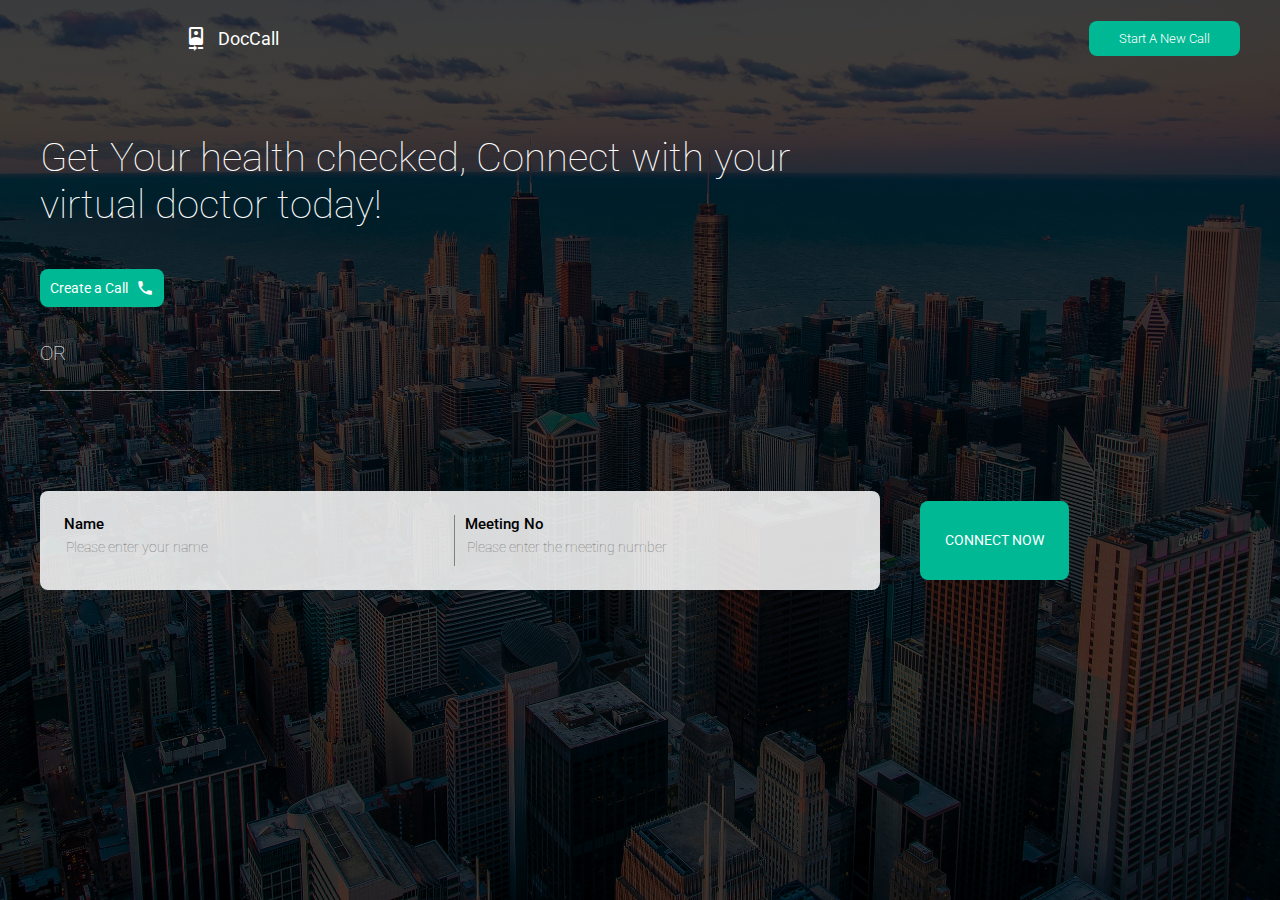
<file: public/index.html>
<!DOCTYPE html>
<html lang="en">

<head>
    <meta charset="UTF-8">
    <meta name="viewport" content="width=device-width, initial-scale=1.0">
    <title>Home</title>
    <link rel="stylesheet" href="https://fonts.googleapis.com/icon?family=Material+Icons">
    <link rel="stylesheet" href="style.css">
</head>


<body>


    <!-- head of the website  -->

    <header>

        <nav>
            <div class="nav-item">
                <i class="material-icons">video_camera_front</i>
                <p>DocCall</p>
            </div>
            <div class="nav-item">
                <button>Start A New Call</button>
            </div>

        </nav>

        <div class="head-container">
            <h1>Get Your health checked, Connect with your virtual doctor today!</h1>

            <div class="header-call">
                <h3>Create a Call <i class="material-icons">call</i></h3>




            </div>

            <div class="head-seprator">

                OR

            </div>

            <div class="header-connect">
                <form action="#">
                    <div class="head-flex">
                        <div class="header-input-container">
                            <div class="header-input">
                                <label for="">Name</label>
                                <input type="text" placeholder="Please enter your name">
                            </div>
                            <div class="header-input">
                                <label for="">Meeting No</label>
                                <input type="text" placeholder="Please enter the meeting number">
                            </div>

                        </div>
                        <button>Connect Now</button>
                    </div>

                </form>

            </div>


        </div>




    </header>


</body>

</html>
</file>
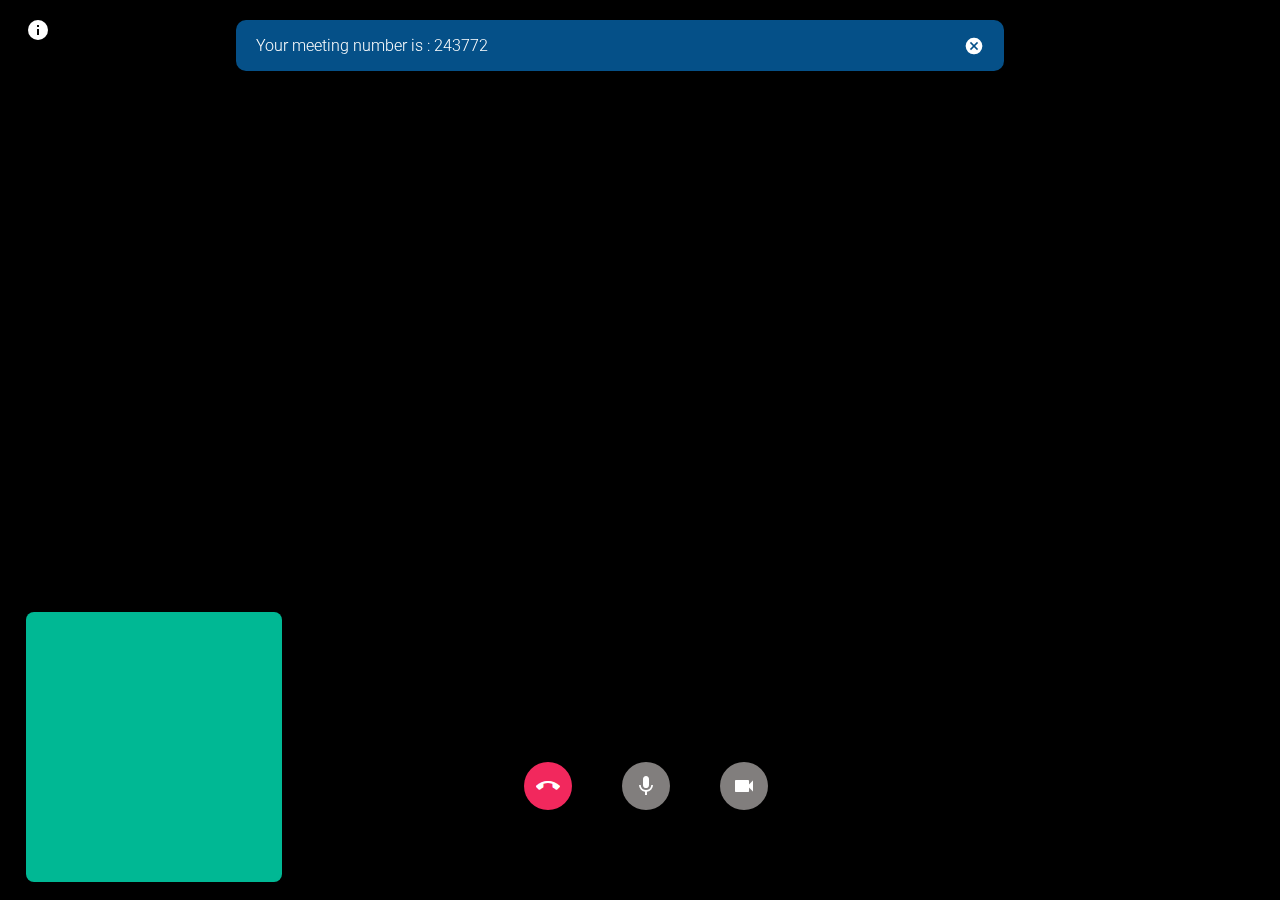
<file: public/call.html>
<!DOCTYPE html>
<html lang="en">

<head>
    <meta charset="UTF-8">
    <meta name="viewport" content="width=device-width, initial-scale=1.0">
    <link rel="stylesheet" href="https://fonts.googleapis.com/icon?family=Material+Icons">
    <link rel="stylesheet" href="style.css">
    <title>Call</title>
</head>

<body>

    <div class="call-container">

        <div class="video-info">

            <span class="material-icons" onclick="hideInfoFunc()">info</span>
        </div>


        <div class="video-container">

            <div class="video-user">

                <video width="100%" height="100%"></video>

            </div>

            <div class="video-peer">
                <!-- <video src=""></video> -->
                <video width="100%" height="100%"></video>
            </div>



        </div>

        <div class="video-controls">

            <div class="video-control">

                <i class="material-icons">call_end</i>
            </div>

            <div class="video-control">

                <i class="material-icons">mic</i>
            </div>


            <div class="video-control">

                <i class="material-icons">videocam</i>
            </div>





        </div>


        <div class="video-info-float">

            <h3>Your meeting number is : 243772</h3>
            <span class="material-icons " onclick="cancelFunction()">cancel</span>


        </div>

    </div>


    <script>
        let video_float_info = document.getElementsByClassName("video-info-float");
        let cancelFunction = () => {

            video_float_info[0].style.display = "none";
        }

        let hideInfoFunc = () => {
            if (video_float_info[0].style.display == "none") {
                video_float_info[0].style.display = "flex";
            } else {
                video_float_info[0].style.display = "none";

            }
        }

    </script>

</body>

</html>
</file>
<file: public/style.css>
@import url('https://fonts.googleapis.com/css2?family=Roboto:wght@100;300;400;500&display=swap');

*{
    overflow-x: hidden;
    box-sizing: border-box;
    font-family: 'Roboto', sans-serif;

}
body{
    margin:0;
    padding:0;
    font-family: 'Roboto', sans-serif;
    
}

/* header styles start */

header{
    background-image: linear-gradient(rgba(0,0,0,0.75),rgba(0,0,0,0.75)) ,url("./images/bg-1.jpeg");
    background-size: cover;
    background-repeat: no-repeat;
    background-position: center;
    color: #fff;
    padding: 10px 40px;
    height: 100vh;
}

nav{
    display: flex;
    align-items: center;
    justify-content: space-between;
}

.nav-item{
    display: flex;
    align-items: center;
    font-size: 18px;
    
}

.nav-item:first-child p{
    margin-left: 10px;
    
}

.nav-item:last-child button{

    padding:10px 30px;
    background-color: #00b894;
    color:#fff;
    border:none;
    font-family: 'Roboto', sans-serif;
    font-weight: 300;
    border-radius:8px;
    cursor: pointer;
}


.head-container{
    display: flex;
    flex-direction: column;
    font-family: 'Roboto', sans-serif;
    font-weight: 100;
    margin-top: 40px;
    margin-bottom: 50px;
}


.head-container h1{
    font-size:30px;
    font-weight: 100;
    max-width: 800px;
    

}


.header-call{
    display: flex;
    align-items: center;
}

.header-call h3{
    font-size:14px;
    font-weight: 500;
    cursor: pointer;
    color: #fff;
    display: flex;
    align-items: center;
    padding: 10px;
    background-color: #00b894;
    border-radius: 8px;
    font-weight:400;
    
}
.header-call i{
    color: #fff;
    margin-left: 8px;
    font-size:18px;
}
/* .header-call i{
    margin-left: 20px;
    cursor: pointer;
    padding:10px;
    border-radius: 50%; */
    /* color:#00b894; */
    /* border: 1px solid #fff;
} */


.header-input-container{
    margin-top: 60px;
    display: grid;
    padding:24px;
    background-color: rgba(255, 255, 255, 0.85);
    color:#000;
    border-radius: 8px;
    font-size: 14px;
    font-weight: 300;
    gap:10px;
    /* grid-template-columns: repeat(2,1fr); */

}
.header-input:first-child{
    margin-bottom: 10px;
}
.header-input label{
    font-size: 13px;
    font-weight: 500;
}
.header-input input{
display: block;
width: 100%;
border:none;
margin-top: 5px;
font-size: 14px;
font-weight: 100;
background:transparent;
}

.header-input input:focus{
    outline: none;
}

.header-connect button{
margin-top:30px;
padding:15px 25px;
font-size:12px;
border:none;
border-radius:8px;
background-color: #00b894;
color: #fff;
margin-bottom: 20px;
cursor: pointer;
text-transform: uppercase;
}


.head-seprator{
    margin-top: 20px;
    font-size: 20px;
    font-weight: 100;

    border-bottom: 1px solid grey;
    padding-bottom: 25px;
    width:20%;
}


@media (min-width:760px)
{
   
    .head-container h1{
        font-size:40px;
    

    }


    .header-input-container{
        display: grid;
        grid-template-columns: repeat(2,1fr);
        width: 70%;
        /* grid-template-columns: repeat(2,1fr); */

    }


    .head-flex{
        display: flex;
        
    }
   
    .header-connect button{
        
       margin-left: 40px;
       margin-bottom: 10px;
       font-size: 14px;
       font-family: 'Roboto', sans-serif;
       margin-top:110px;
       font-weight: 400;
    }



    .header-input label{
        font-size: 15px;
        font-weight: 500;

       
    }

    .header-input input{
        font-size: 14px;
        font-weight: 100;
    }

    /* ::placeholder { 
        color: #000;
        opacity: 1;
      } */

      .header-input-container{
        margin-top: 100px;
      }

      .header-input:first-child{
        border-right: 1px solid grey;
        height: 100%;
    }

}


/* header styles end */



/* start of the call style */


.call-container{
  
    height: 100vh;
    position: relative;
}

.video-container{
    background-color: #f6f6f6;
   
}

.video-user{
    background-color: #000;
    height: 100vh;
}

.video-peer{
    position: absolute;
    width: 20%;
    height: 30%;
   
    background-color: #00b894;
    bottom: 2%;
    left: 2%;
    border-radius: 8px;
}

.video-controls{
    
    position: absolute;
    bottom:10%;
    right: 40%;
    display: flex;
  gap: 50px;
  align-items: center;

}

.video-control{
    background-color: #817e7d;
    color:#fff;
    padding: 12px;
    border-radius: 50%;
    font-size: 1px;
    cursor: pointer;
}

.video-control:first-child{
    background-color:#F2285D;
}

.video-info{
  position: absolute;
  color:#fff;
  top:2%;
  left:2%;
  cursor: pointer;
  z-index: 1;
}

.video-info span{
    cursor: pointer;
    z-index: 1;
}


.video-info-float{
    font-size: 16px;
    display: flex;
    align-items: center;
    
    justify-content: space-between;
    margin:20px;
    background-color: rgba(9, 133, 227, 0.6);
    color:#fff;
    border-radius: 10px;
    width: 60%;
    font-weight: 300;
    position: absolute;
    top: 0;
    right: 20%;
   
    
}
.video-info-float h3{
    font-size: 16px;
    font-weight: 300;
    margin-left: 20px;
}

.video-info-float span{
    font-size: 20px;
    font-weight: 300;
    margin-right: 20px;
    cursor: pointer;
}



@media(max-width:860px)
{

    .video-controls{
        right: 10%;
         gap: 30px;
        justify-content: center;
    
    }
    
    .video-control{
       
        padding: 8px;
       
        
       
    }
    
}

/* end of the call style */
</file>
